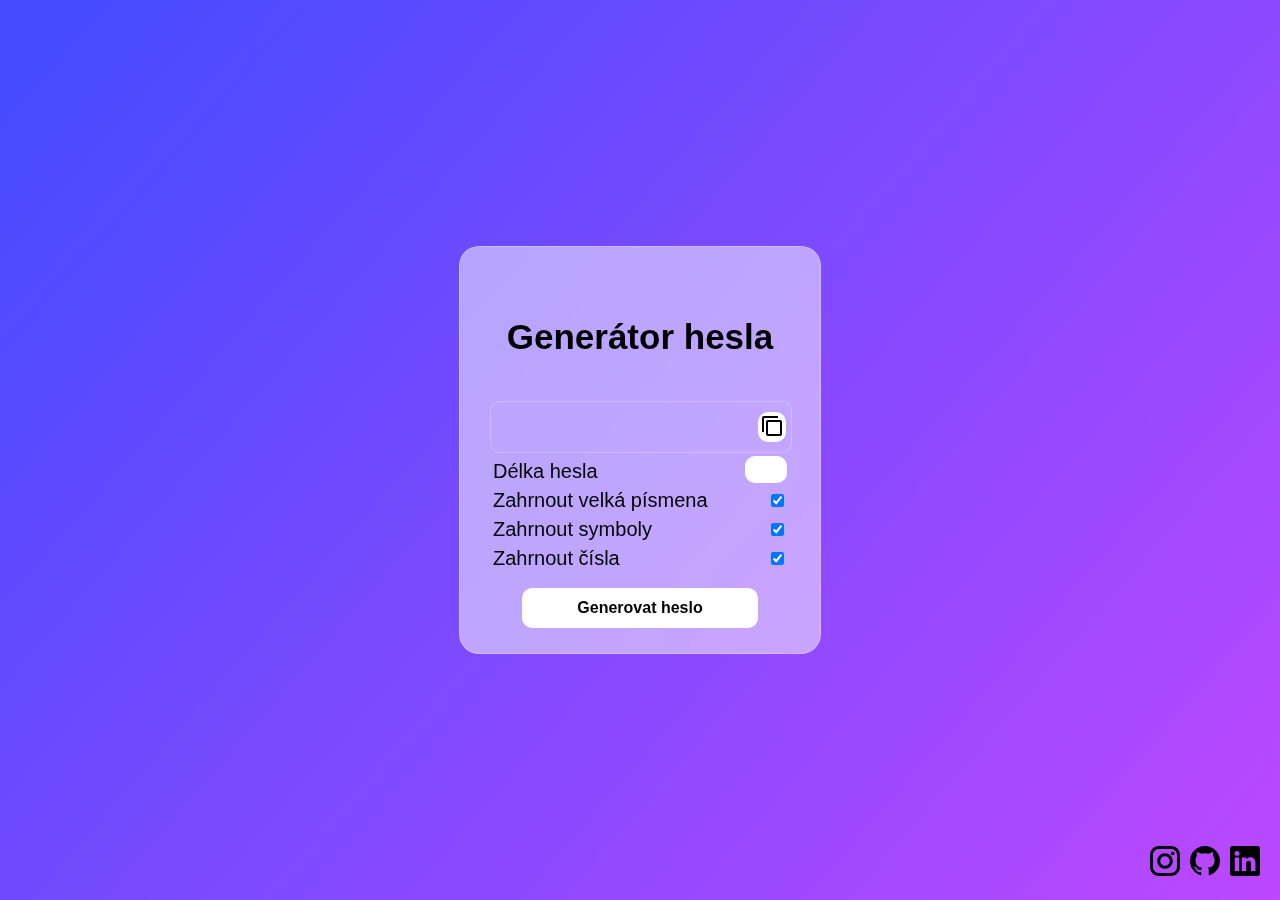
<file: index.html>
<!DOCTYPE html>
<html>
  <head>
    <title>
      Generátor hesla
    </title>
    <link rel="stylesheet" href="styly/generator-hesla.css">
    <link rel="icon" href="obrazky/mesos_tutanchamon-002.jpg">
    <meta name="viewport" content="width=device-width, initial-scale=1.0">
  </head>
  <body>
    <form id="generator-hesla-form">
      <div class="container">
        <h2>Generátor hesla</h2>
        <div class="vysledek-container">
          <span id="vysledek"></span>
          <button id="kopirovat">
            <img class="copy-img" src="[data-uri]">
          </button>
        </div>
        <div class="moznosti">
          <label class="delka-label">Délka hesla</label>
          <input type="number" id="delka" min="8" max="25">
        </div>
        <div class="moznosti">
          <label>Zahrnout velká písmena</label>
          <input type="checkbox" id="upper" checked>
        </div>
        <div class="moznosti">
          <label>Zahrnout symboly</label>
          <input type="checkbox" id="sym" checked>
        </div>
        <div class="moznosti">
          <label>Zahrnout čísla</label>
          <input type="checkbox" id="num" checked>
        </div>
        <div class="button-container">
          <button id="generovat" class="generovat-button">Generovat heslo</button>
        </div>
      </div>
    </form>
    <div class="credits-container">
      <a href="https://www.instagram.com/_.to.pe._/" target="_blank">
        <svg class="instagram-logo" fill="#000" id="Layer_1" xmlns="http://www.w3.org/2000/svg" width="30" height="30"viewBox="0 0 551.034 551.034" style="enable-background:new 0 0 000.000 000.000;" xml:space="preserve">
		      <path class="logo" fill:"#000" id="XMLID_17_" d="M386.878,0H164.156C73.64,0,0,73.64,0,164.156v222.722 c0,90.516,73.64,164.156,164.156,164.156h222.722c90.516,0,164.156-73.64,164.156-164.156V164.156 C551.033,73.64,477.393,0,386.878,0z M495.6,386.878c0,60.045-48.677,108.722-108.722,108.722H164.156 c-60.045,0-108.722-48.677-108.722-108.722V164.156c0-60.046,48.677-108.722,108.722-108.722h222.722 c60.045,0,108.722,48.676,108.722,108.722L495.6,386.878L495.6,386.878z"/>
		      <path id="XMLID_81_" fill="#000" d="M275.517,133C196.933,133,133,196.933,133,275.516 s63.933,142.517,142.517,142.517S418.034,354.1,418.034,275.516S354.101,133,275.517,133z M275.517,362.6 c-48.095,0-87.083-38.988-87.083-87.083s38.989-87.083,87.083-87.083c48.095,0,87.083,38.988,87.083,87.083 C362.6,323.611,323.611,362.6,275.517,362.6z"/>
		      <circle id="XMLID_83_" fill="#000" cx="418.306" cy="134.072" r="34.149"/>
        </svg>
      </a>

      <a href="https://github.com/Topeez" target="_blank" aria-label="Homepage" class="footer-octicon" title="GitHub">
        <svg aria-hidden="true" class="octicon octicon-mark-github" height="30" version="1.1" viewBox="0 0 16 16" width="30"><path fill-rule="evenodd" d="M8 0C3.58 0 0 3.58 0 8c0 3.54 2.29 6.53 5.47 7.59.4.07.55-.17.55-.38 0-.19-.01-.82-.01-1.49-2.01.37-2.53-.49-2.69-.94-.09-.23-.48-.94-.82-1.13-.28-.15-.68-.52-.01-.53.63-.01 1.08.58 1.23.82.72 1.21 1.87.87 2.33.66.07-.52.28-.87.51-1.07-1.78-.2-3.64-.89-3.64-3.95 0-.87.31-1.59.82-2.15-.08-.2-.36-1.02.08-2.12 0 0 .67-.21 2.2.82.64-.18 1.32-.27 2-.27.68 0 1.36.09 2 .27 1.53-1.04 2.2-.82 2.2-.82.44 1.1.16 1.92.08 2.12.51.56.82 1.27.82 2.15 0 3.07-1.87 3.75-3.65 3.95.29.25.54.73.54 1.48 0 1.07-.01 1.93-.01 2.2 0 .21.15.46.55.38A8.013 8.013 0 0 0 16 8c0-4.42-3.58-8-8-8z"></path>
        </svg>
      </a>

      <a href="https://www.linkedin.com/in/ond%C5%99ej-top%C3%ADnka-195bb4275/" class="icon linkedin" target="_blank" title="LinkedIn">
        <svg xmlns="http://www.w3.org/2000/svg" width="30" height="30" fill="#000" class="bi bi-linkedin" viewBox="0 0 16 16"> <path d="M0 1.146C0 .513.526 0 1.175 0h13.65C15.474 0 16 .513 16 1.146v13.708c0 .633-.526 1.146-1.175 1.146H1.175C.526 16 0 15.487 0 14.854V1.146zm4.943 12.248V6.169H2.542v7.225h2.401zm-1.2-8.212c.837 0 1.358-.554 1.358-1.248-.015-.709-.52-1.248-1.342-1.248-.822 0-1.359.54-1.359 1.248 0 .694.521 1.248 1.327 1.248h.016zm4.908 8.212V9.359c0-.216.016-.432.08-.586.173-.431.568-.878 1.232-.878.869 0 1.216.662 1.216 1.634v3.865h2.401V9.25c0-2.22-1.184-3.252-2.764-3.252-1.274 0-1.845.7-2.165 1.193v.025h-.016a5.54 5.54 0 0 1 .016-.025V6.169h-2.4c.03.678 0 7.225 0 7.225h2.4z"/> </svg>
      </a>
    </div>
    
    <script src="scripty/generator-hesla.js"></script>
  </body>
</html>
</file>
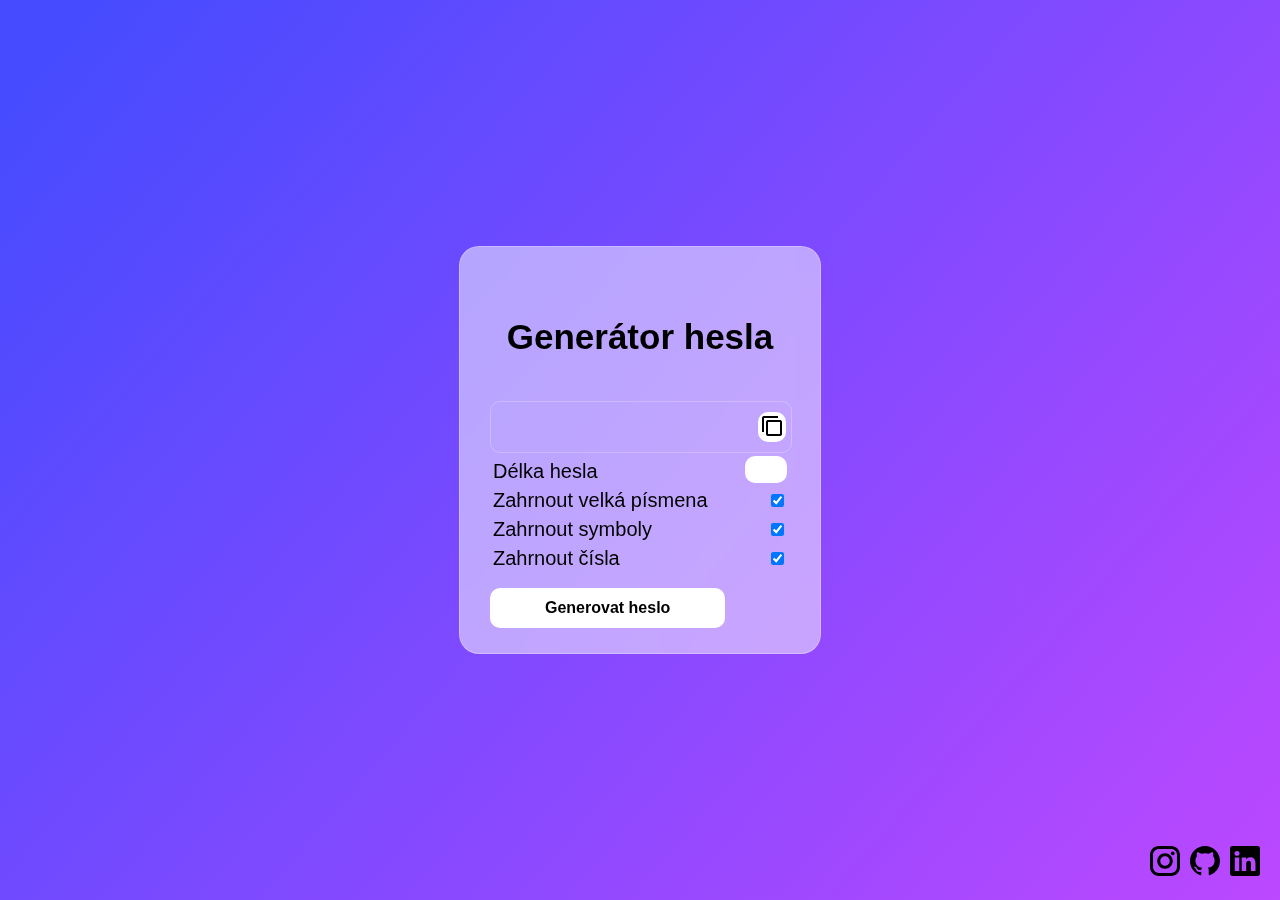
<file: generator-hesla.html>
<!DOCTYPE html>
<html>
  <head>
    <title>
      Generator hesla
    </title>
    <link rel="stylesheet" href="styly/generator-hesla.css">
    <link rel="icon" href="obrazky/mesos_tutanchamon-002.jpg">
    <meta name="viewport" content="width=device-width, initial-scale=1.0">
  </head>
  <body>
    <form id="generator-hesla-form">
      <div class="container">
        <h2>Generátor hesla</h2>
        <div class="vysledek-container">
          <span id="vysledek"></span>
          <button id="kopirovat">
            <img class="copy-img" src="[data-uri]">
          </button>
        </div>
        <div class="moznosti">
          <label class="delka-label">Délka hesla</label>
          <input type="number" id="delka" min="6" max="32">
        </div>
        <div class="moznosti">
          <label>Zahrnout velká písmena</label>
          <input type="checkbox" id="upper" checked>
        </div>
        <div class="moznosti">
          <label>Zahrnout symboly</label>
          <input type="checkbox" id="sym" checked>
        </div>
        <div class="moznosti">
          <label>Zahrnout čísla</label>
          <input type="checkbox" id="num" checked>
        </div>
        <div>
          <button id="generovat" class="generovat-button">Generovat heslo</button>
        </div>
      </div>
    </form>
    <div class="credits-container">
      <a href="https://www.instagram.com/_.to.pe._/" target="_blank">
        <svg class="instagram-logo" fill="#000" id="Layer_1" xmlns="http://www.w3.org/2000/svg" width="30" height="30"viewBox="0 0 551.034 551.034" style="enable-background:new 0 0 000.000 000.000;" xml:space="preserve">
		      <path class="logo" fill:"#000" id="XMLID_17_" d="M386.878,0H164.156C73.64,0,0,73.64,0,164.156v222.722 c0,90.516,73.64,164.156,164.156,164.156h222.722c90.516,0,164.156-73.64,164.156-164.156V164.156 C551.033,73.64,477.393,0,386.878,0z M495.6,386.878c0,60.045-48.677,108.722-108.722,108.722H164.156 c-60.045,0-108.722-48.677-108.722-108.722V164.156c0-60.046,48.677-108.722,108.722-108.722h222.722 c60.045,0,108.722,48.676,108.722,108.722L495.6,386.878L495.6,386.878z"/>
		      <path id="XMLID_81_" fill="#000" d="M275.517,133C196.933,133,133,196.933,133,275.516 s63.933,142.517,142.517,142.517S418.034,354.1,418.034,275.516S354.101,133,275.517,133z M275.517,362.6 c-48.095,0-87.083-38.988-87.083-87.083s38.989-87.083,87.083-87.083c48.095,0,87.083,38.988,87.083,87.083 C362.6,323.611,323.611,362.6,275.517,362.6z"/>
		      <circle id="XMLID_83_" fill="#000" cx="418.306" cy="134.072" r="34.149"/>
        </svg>
      </a>

      <a href="https://github.com/Topeez" target="_blank" aria-label="Homepage" class="footer-octicon" title="GitHub">
        <svg aria-hidden="true" class="octicon octicon-mark-github" height="30" version="1.1" viewBox="0 0 16 16" width="30"><path fill-rule="evenodd" d="M8 0C3.58 0 0 3.58 0 8c0 3.54 2.29 6.53 5.47 7.59.4.07.55-.17.55-.38 0-.19-.01-.82-.01-1.49-2.01.37-2.53-.49-2.69-.94-.09-.23-.48-.94-.82-1.13-.28-.15-.68-.52-.01-.53.63-.01 1.08.58 1.23.82.72 1.21 1.87.87 2.33.66.07-.52.28-.87.51-1.07-1.78-.2-3.64-.89-3.64-3.95 0-.87.31-1.59.82-2.15-.08-.2-.36-1.02.08-2.12 0 0 .67-.21 2.2.82.64-.18 1.32-.27 2-.27.68 0 1.36.09 2 .27 1.53-1.04 2.2-.82 2.2-.82.44 1.1.16 1.92.08 2.12.51.56.82 1.27.82 2.15 0 3.07-1.87 3.75-3.65 3.95.29.25.54.73.54 1.48 0 1.07-.01 1.93-.01 2.2 0 .21.15.46.55.38A8.013 8.013 0 0 0 16 8c0-4.42-3.58-8-8-8z"></path>
        </svg>
      </a>

      <a href="https://www.linkedin.com/in/ond%C5%99ej-top%C3%ADnka-195bb4275/" class="icon linkedin" target="_blank" title="LinkedIn">
        <svg xmlns="http://www.w3.org/2000/svg" width="30" height="30" fill="#000" class="bi bi-linkedin" viewBox="0 0 16 16"> <path d="M0 1.146C0 .513.526 0 1.175 0h13.65C15.474 0 16 .513 16 1.146v13.708c0 .633-.526 1.146-1.175 1.146H1.175C.526 16 0 15.487 0 14.854V1.146zm4.943 12.248V6.169H2.542v7.225h2.401zm-1.2-8.212c.837 0 1.358-.554 1.358-1.248-.015-.709-.52-1.248-1.342-1.248-.822 0-1.359.54-1.359 1.248 0 .694.521 1.248 1.327 1.248h.016zm4.908 8.212V9.359c0-.216.016-.432.08-.586.173-.431.568-.878 1.232-.878.869 0 1.216.662 1.216 1.634v3.865h2.401V9.25c0-2.22-1.184-3.252-2.764-3.252-1.274 0-1.845.7-2.165 1.193v.025h-.016a5.54 5.54 0 0 1 .016-.025V6.169h-2.4c.03.678 0 7.225 0 7.225h2.4z"/> </svg>
      </a>
    </div>
    
    <script src="scripty/generator-hesla.js"></script>
  </body>
</html>
</file>
<file: styly/generator-hesla.css>
:root {
  --gradient: linear-gradient(131deg, #474bff 5%, #bc48ff 100%);
}

* {
  padding: 0;
}

body {
  font-family: 'Trebuchet MS', 'Lucida Sans Unicode', 'Lucida Grande', 'Lucida Sans', Arial, sans-serif;
  width: 100%;
  height: 100vh;
  display: flex;
  justify-content: center;
  align-items: center;
  margin: 0;
  background: #ddd;
  background-image: var(--gradient);
  background-size: 100%;
  animation: bg-animation 25s infinite;
}

@keyframes bg-animation {
  0% {
    background-position: left;
  }
  50% {
    background-position: right;
  }
  100% {
    background-position: left;
  }
}

.container {
  width: 300px;
  padding: 25px 30px;
  background: rgba(255,255,255,0.5);
  backdrop-filter: blur(10px);
  border: 1px solid rgba(255,255,255,0.25);
  border-radius: 20px;
}

h2 {
  font-size: 35px;
  text-align: center;
  padding: 15px;
}

.moznosti {
  font-size: 20px;
  display: flex;
  justify-content: space-between;
  padding: 3px;
}

#upper,
#sym,
#num {
  cursor: pointer;
}

.vysledek-container {
  height: 50px;
  width: 100%;
  display: flex;
  justify-content: space-between;
  align-items: center;
  border: 1px solid rgba(255,255,255,0.25);
  border-radius: 10px;
  font-size: 20px;
}

.vysledek-container #vysledek {
  margin-left: 4px;
  word-wrap: break-word;
  max-width: calc(100% - 40px);
}

.vysledek-container #kopirovat {
  height: 30px;
  width: auto;
  margin: 0 5px;
  background-color: white;
  border: none;
  border-radius: 10px;
  cursor: pointer;
  transition: all 0.3s;
}

.vysledek-container #kopirovat:hover {
  transform: scale(1.1);
  box-shadow: 0 15px 15px rgba(0, 0, 0, 0.15);
}

.copy-img {
  margin: 2px 2px;
}

.button-container {
  display: flex;
  justify-content: center;
  align-items: center;
}

.generovat-button {
  height: 40px;
  width: auto;
  font-size: 16px;
  font-weight: 600;
  margin-top: 15px;
  padding: 5px 55px;
  background-color: white;
  border: none;
  border-radius: 10px;
  cursor: pointer;
  transition: all 0.3s;
}

.generovat-button:hover {
  box-shadow: 0 10px 15px rgba(0, 0, 0, 0.15);
  transform: scale(1.1);
}

#delka {
  border: none;
  border-radius: 10px;
  outline: none;
  padding: 5px;
  width: 32px;
}

.delka-label {
  margin-top: 4px;
}

.credits-container {
  display: flex;
  align-items: center;
  justify-content: space-between;
  gap: 10px;
  position: fixed;
  bottom: 20px;
  right: 20px;
}

.credits-container a {
  text-decoration: none;
  transition: transform 0.3s;
}

.credits-container a:hover {
  transform: scale(1.2);
}
</file>
